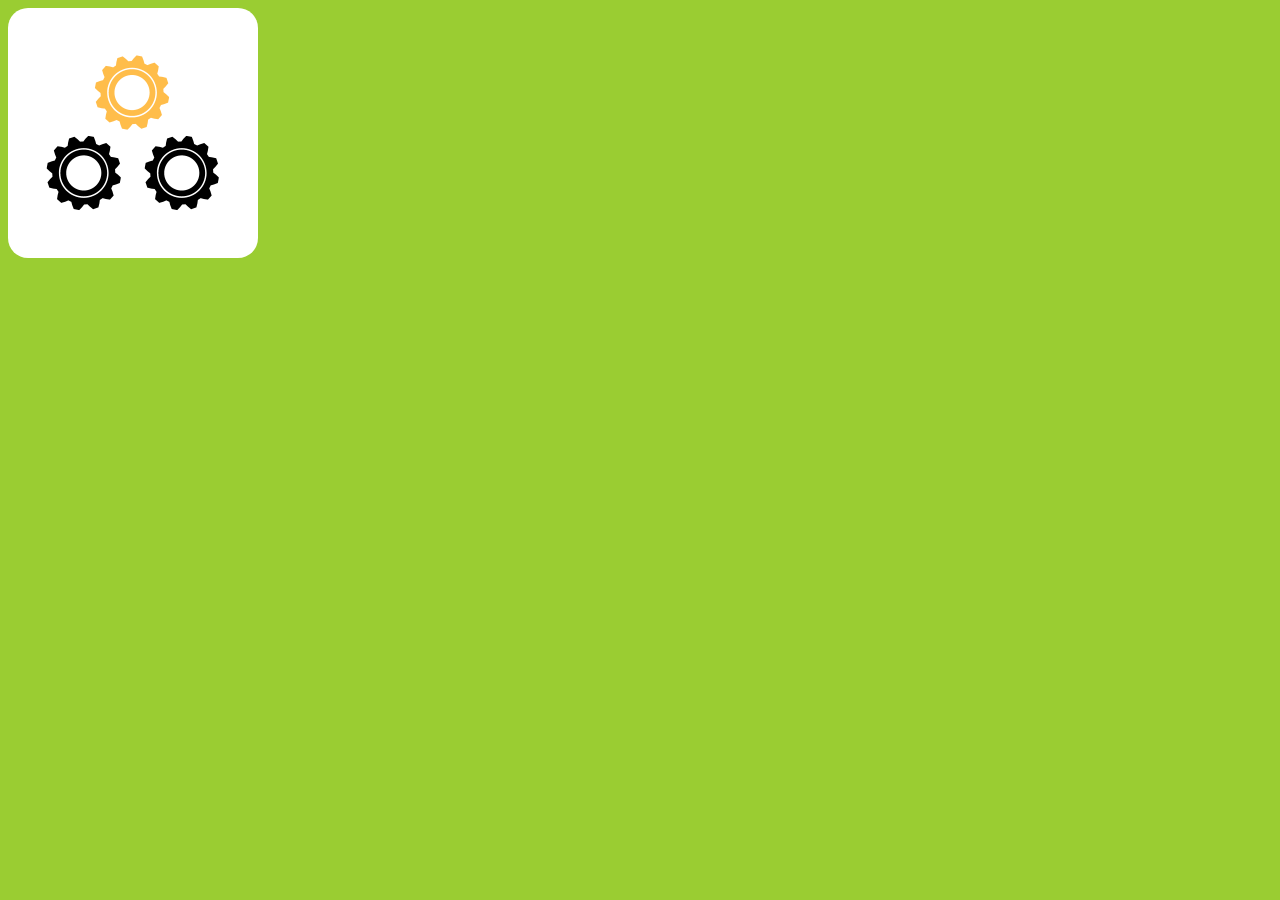
<file: cardAnimate/index.html>
<!DOCTYPE html>
<html>
<head>
    <link rel="stylesheet" href="style.css">
</head>
<body>
    <article class="card">
        <div class="card_content">
            <h3 class="card_title">Abinara</h3>
            <p class="card_description">Lore ipsum is 
                simply dummy text used in every example 
                of empty  description.
            </p>
        </div>
    </article>
</body>
</html>
</file>
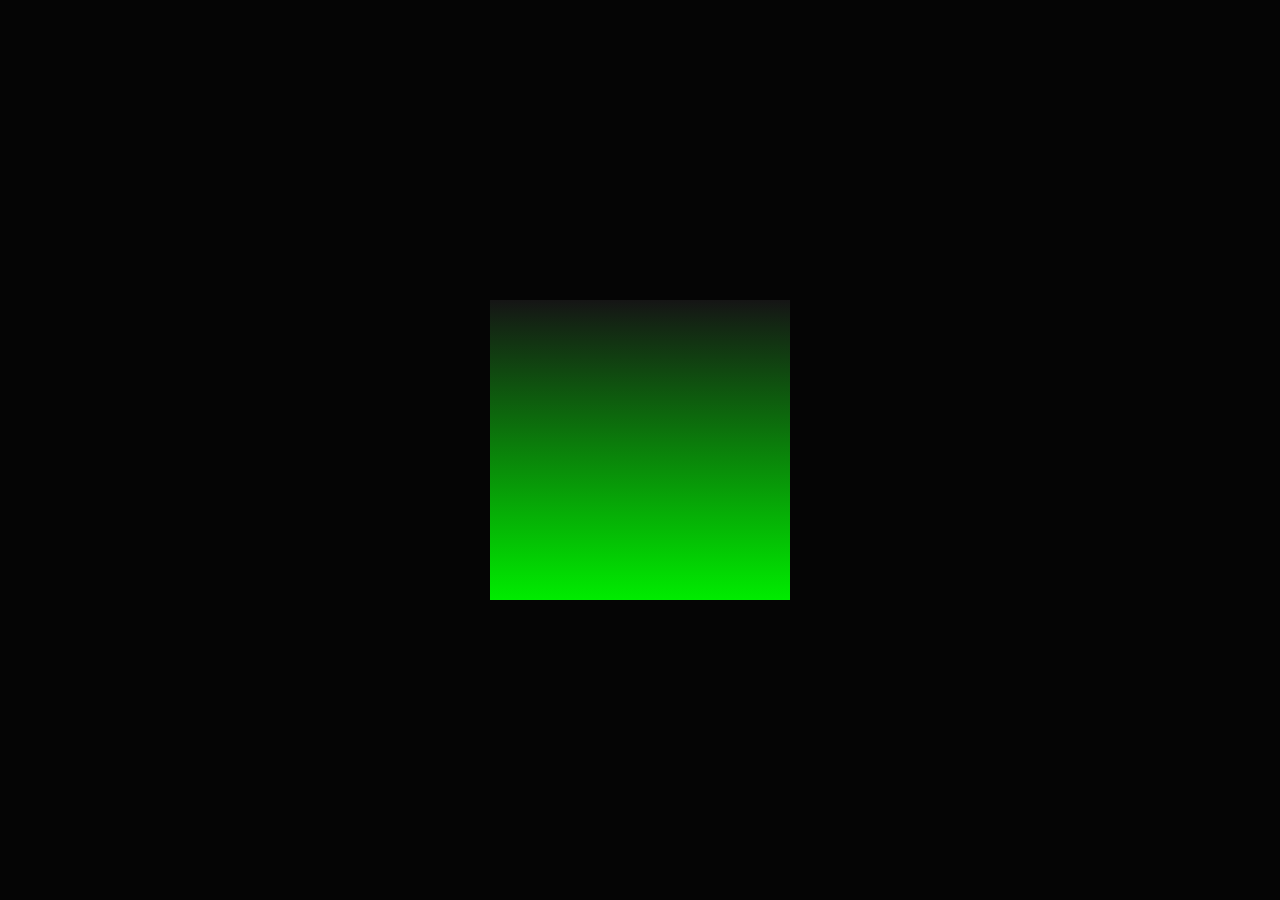
<file: cube/index.html>
<!DOCTYPE html>
<html>
    <head>
        <link rel="stylesheet" href="style.css">
        <meta charset="utf-8">
        <title>Ambient Cube Effect</title>
    </head>
<body>
    <div class="cube">
        <div class="top"></div>
        <div>
            <span style="--i:0;"></span>
            <span style="--i:1;"></span>
            <span style="--i:2;"></span>
            <span style="--i:3;"></span>
        </div>
    </div>
</body>
</html>
</file>
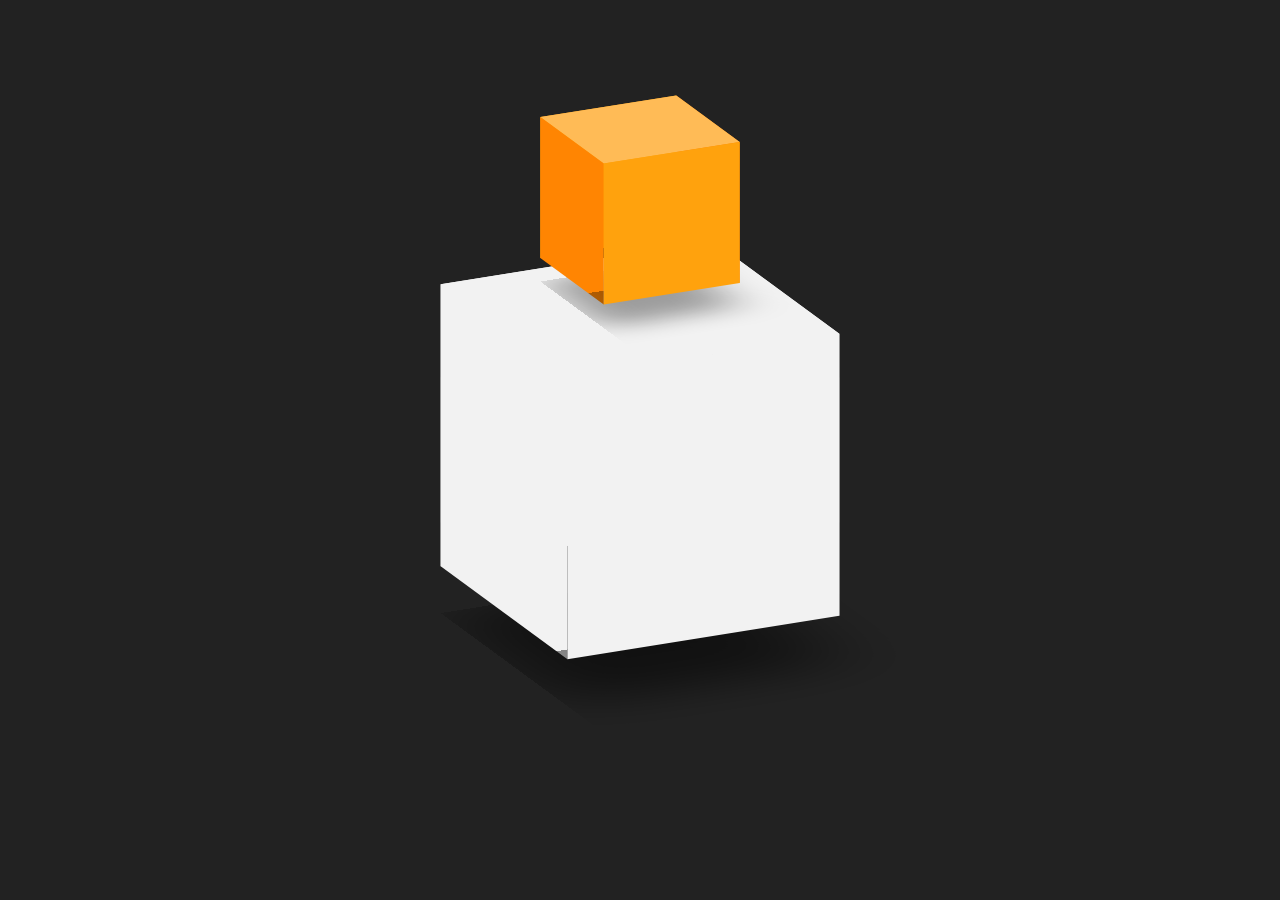
<file: Cube2/index.html>
<!DOCTYPE html>
<html>
<head>
    <meta charset="utf=8">
    <title>Cube</title>
    <link rel="stylesheet" href="style.css">
    <meta name="viewport" content="width=device-width, initial-scale=1">
</head>
<body>
    <div class="cube">
         <div class="big">
            <span style="--i:0;--clr:#e2e2e2"></span>
            <span style="--i:1;--clr:#f0f0f0"></span>
            <span style="--i:2;--clr:#e2e2e2"></span>
            <span style="--i:3;--clr:#f0f0f0"></span>
            <span class="top" style="--clr:#fff"></span>
         </div>
    </div>
    <div class="cube2">
        <div class="big">
           <span style="--i:0;--clr:#ffa20d"></span>
           <span style="--i:1;--clr:#ff8502"></span>
           <span style="--i:2;--clr:#ffa20d"></span>
           <span style="--i:3;--clr:#ff8502"></span>
           <span class="top" style="--clr:#ffbb56"></span>
        </div>
   </div>
</body>
</html>
</file>
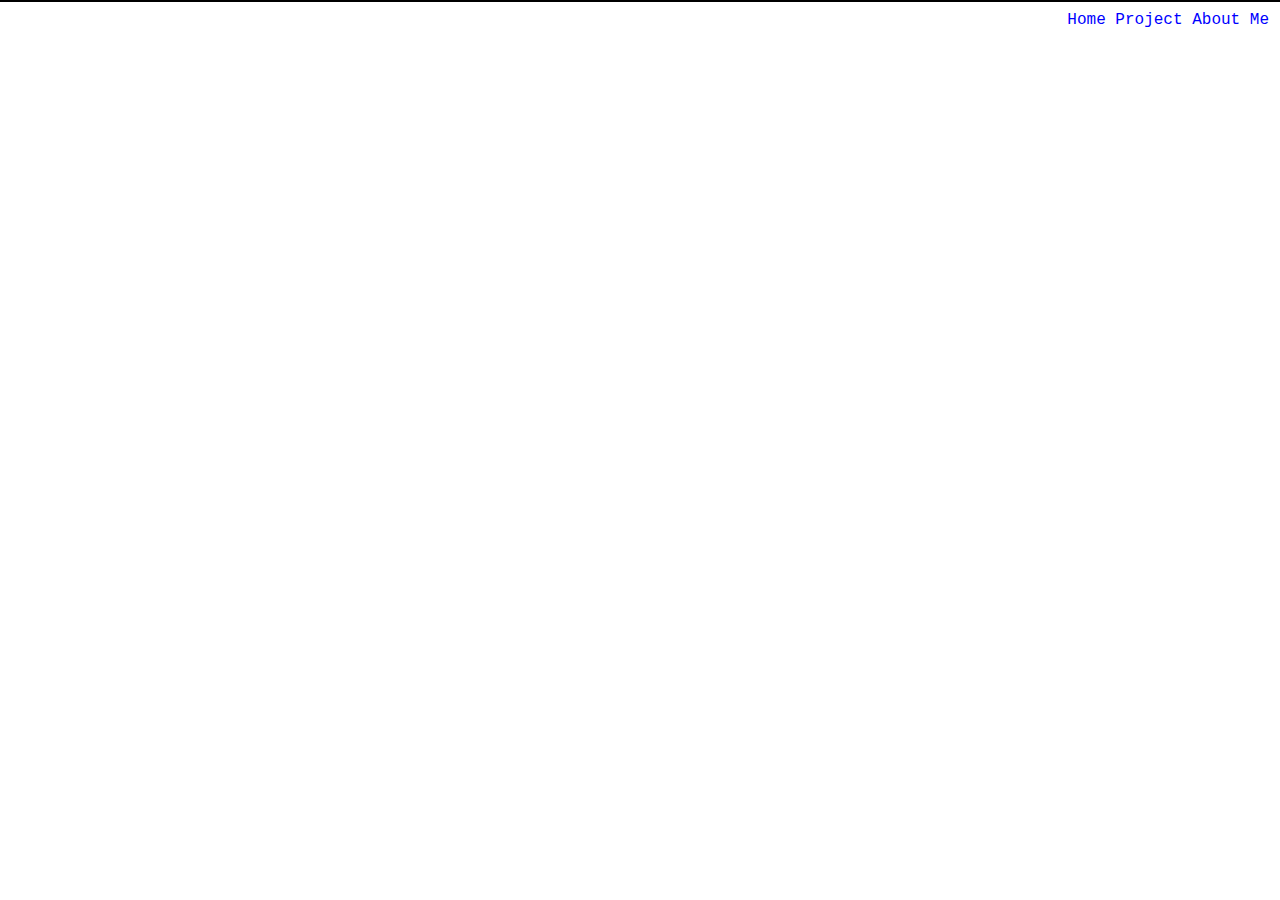
<file: Myweb/index.html>
<!DOCTYPE html>
<html>
<head>
    <title>IamNewbe</title>
    <link rel="stylesheet" href="style.css">
</head>
<body>
    <header>
        <nav>
            <ul>
                <li>Home</li>
                <li>Project</li>
                <li>About Me</li>
            </ul>
        </nav>
        <div class="banner">
            
        </div>
    </header>
    <main>
        <section></section>
    </main>
    <footer>
        
    </footer>
</body>
</html>
</file>
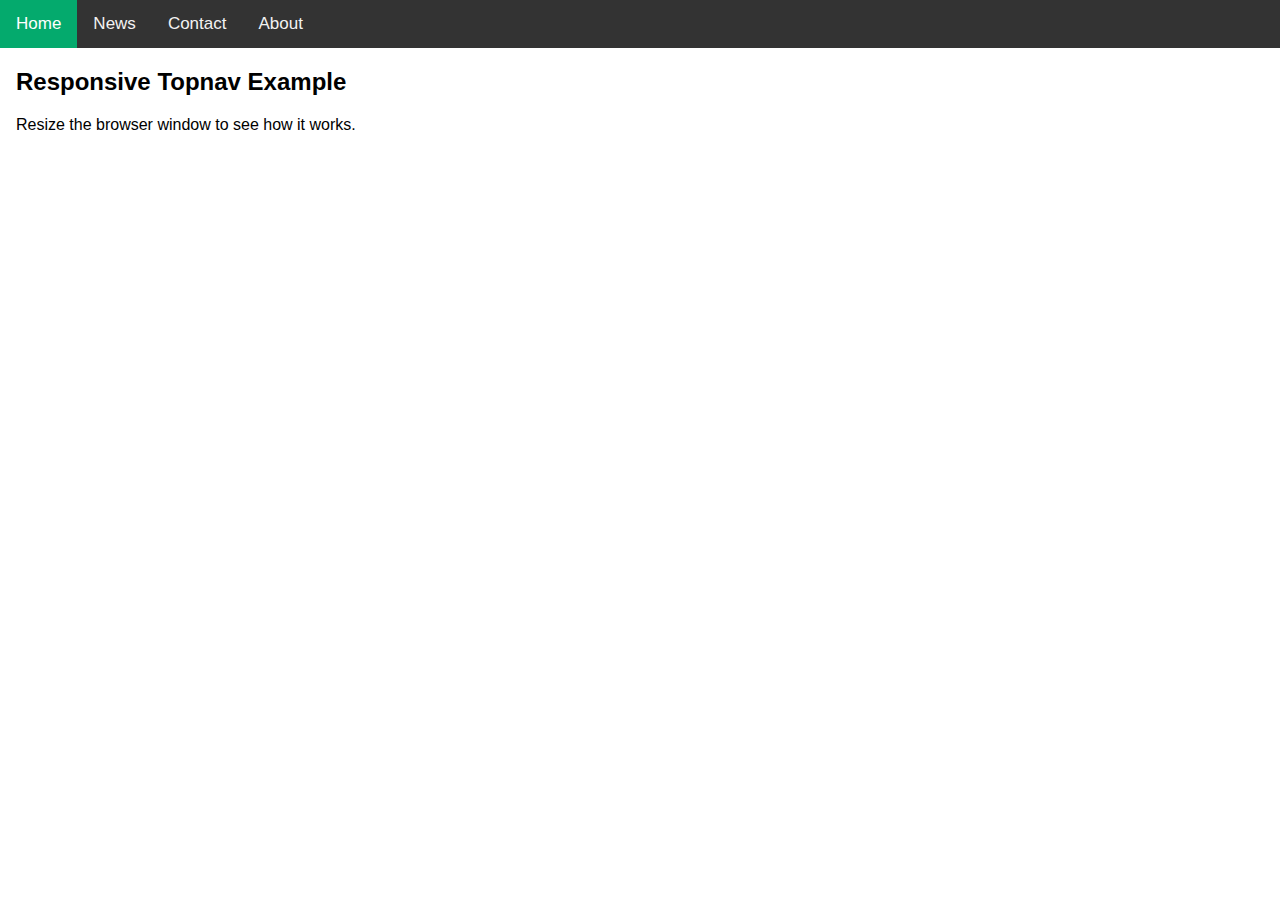
<file: abinara-1/text.html>
<!DOCTYPE html>
<html>
<head>
<meta name="viewport" content="width=device-width, initial-scale=1">
<link rel="stylesheet" href="https://cdnjs.cloudflare.com/ajax/libs/font-awesome/4.7.0/css/font-awesome.min.css">
<style>
body {
  margin: 0;
  font-family: Arial, Helvetica, sans-serif;
}

.topnav {
  overflow: hidden;
  background-color: #333;
}

.topnav a {
  float: left;
  display: block;
  color: #f2f2f2;
  text-align: center;
  padding: 14px 16px;
  text-decoration: none;
  font-size: 17px;
}

.topnav a:hover {
  background-color: #ddd;
  color: black;
}

.topnav a.active {
  background-color: #04AA6D;
  color: white;
}

.topnav .icon {
  display: none;
}

@media screen and (max-width: 600px) {
  .topnav a:not(:first-child) {display: none;}
  .topnav a.icon {
    float: right;
    display: block;
  }
}

@media screen and (max-width: 600px) {
  .topnav.responsive {position: relative;}
  .topnav.responsive .icon {
    position: absolute;
    right: 0;
    top: 0;
  }
  .topnav.responsive a {
    float: none;
    display: block;
    text-align: left;
  }
}
</style>
</head>
<body>

<div class="topnav" id="myTopnav">
  <a href="#home" class="active">Home</a>
  <a href="#news">News</a>
  <a href="#contact">Contact</a>
  <a href="#about">About</a>
  <a href="javascript:void(0);" class="icon" onclick="myFunction()">
    <i class="fa fa-bars"></i>
  </a>
</div>

<div style="padding-left:16px">
  <h2>Responsive Topnav Example</h2>
  <p>Resize the browser window to see how it works.</p>
</div>

<script>
function myFunction() {
  var x = document.getElementById("myTopnav");
  if (x.className === "topnav") {
    x.className += " responsive";
  } else {
    x.className = "topnav";
  }
}
</script>

</body>
</html>
</file>
<file: cardAnimate/style.css>
body {
    background: yellowgreen;
    text-align: center;
}
.card {
    position: relative;
    width: 250px;
    height: 250px;
    background: url('2.png') center no-repeat;
    background-size: cover;
    border-radius: 20px;
    z-index: 1;
    overflow: hidden;
}
.card::before,
.card::after {
    content: '';
    position: absolute;
    left: 0;
    width: 100%;
    height: calc(67%);
    background-color: rgba(139, 139, 139, 0.105);
    backdrop-filter: blur(2px);
    transition: transform .5s .25s ease-in;
    z-index: -1;
}
.card::before {
    top: 0;
    clip-path: polygon(
        0 0, 100% 0, 100% 50%, 0% 100%
    );
    transform: translateY(-100%);
}
.card::after {
    bottom: 0;
    clip-path: polygon(
        0 50%, 100% 0, 100% 100%, 0% 100%
    );
    transform: translateY(100%);
}
.card_content {
    padding: 10px;
    opacity: 0;
    transition: opacity .25s;
}
.card:hover::before,
.card:hover::after {
    transform: rotateY(0);
}
.card:hover .card_content {
    opacity: 1;
    transition-delay: .5s;
}
</file>
<file: cube/style.css>
*
{
    margin: 0;
    padding: 0;
    box-sizing: border-box;
}
body {
    display: flex;
    justify-content: center;
    align-items: center;
    min-height: 100vh;
    background: #050505;
}
.cube {
    position: relative;
    width: 300px;
    height: 300px;
    transform-style: preserve-3d;
    /* transform: rotateX(-30deg); */
    animation: animate 4s linear infinite;
}
@keyframes animate {
    0%
    {
        transform: rotateX(-30deg) rotateY(0deg);
    }
    100%
    {
        transform: rotateX(-30deg) rotateY(360deg);
    }
}
.cube div {
    position: absolute;
    top: 0;
    left: 0;
    width: 100%;
    height: 100%;
    transform-style: preserve-3d;
}
.cube div span {
    position: absolute;
    top: 0;
    left: 0;
    width: 100%;
    height: 100%;
    background: linear-gradient(#151515,#00ec00);
    transform: rotateY(calc(90deg * var(--i))) translateZ(150px); /**300/2=150*/
}
.top {
    position: absolute;
    top: 0;
    left: 0;
    width: 300px;
    height: 300px;
    background: #222;
    transform: rotateX(90deg) translateZ(150px);
}
.top::before {
    content: '';
    position: absolute;
    top: 0;
    left: 0;
    width: 300px;
    height: 300px;
    background: #0f0;
    transform: translateZ(-380px);
    filter: blur(20px);
    box-shadow: 0 0 120px rgba(0,255,0,0.2), 
    0 0 200px rgba(0,255,0,0.4),
    0 0 300px rgba(0,255,0,0.6),
    0 0 400px rgba(0,255,0,0.8),
    0 0 500px rgba(0,255,0,0.1);
}
</file>
<file: Cube2/style.css>
* {
    margin: 0;
    padding: 0;
    box-sizing: border-box;
}

body {
    display: flex;
    justify-content: center;
    align-items: center;
    min-height: 100vh;
    background: #222;
}
.cube {
    position: absolute;
    width: 300px;
    height: 300px;
}
.cube div{
    position: absolute;
    top: 0;
    left: 0;
    width: 100%;
    height: 100%;
    transform-style: preserve-3d;
    animation: animate 6s linear infinite;
    transform: rotateX(-20deg) rotateY(25deg);
}

@keyframes animate {
    0% {
        transform: rotateX(-20deg) rotateY(360deg);
    }
    100% {
        transform: rotateX(-20deg) rotateY(0deg);
    }
}
.cube .big span {
    position: absolute;
    width: 300px;
    height: 300px;
    background: #f2f2f2;
    transform: rotateY(calc(90deg* var(--i))) translateZ(150px);
    transform-style: preserve-3d;
    transition: 0.5s;
}

.cube:hover .big span {
    background: transparent;
    border: 10px solid #ffa20d;
    filter: drop-shadow(0 0 20px #ffa20d);
}

.cube .big span.top {
    transform: rotateX(90deg) translateZ(150px);
}

.cube .big span.top::before {
    content: '';
    position: absolute;
    inset: 0;
    transform: translateZ(-350px);
    background: rgb(0,0,0,0.5);
    filter: blur(50px);
}

.cube2 {
    position: absolute;
    width: 300px;
    height: 300px;
    top: 50%;
    left: 50%;
    transform: translate(-50%, -400px);
}
.cube2 div{
    position: absolute;
    top: 80px;
    top: 0;
    left: 0;
    width: 100%;
    height: 100%;
    transform-style: preserve-3d;
    animation: animate2 6s linear infinite;
    transform: rotateX(-20deg) rotateY(25deg);
    scale:0.5;
}

@keyframes animate2 {
    0% {
        transform: rotateX(-20deg) rotateY(0deg);
    }
    100% {
        transform: rotateX(-20deg) rotateY(360deg);
    }
}
.cube2 .big span {
    position: absolute;
    width: 300px;
    height: 300px;
    background: var(--clr);
    transform: rotateY(calc(90deg* var(--i))) translateZ(150px);
    transform-style: preserve-3d;
    transition: 0.5s;
}

.cube:hover ~ .cube2 .big span {
    background: transparent;
    border: 10px solid #fff;
    filter: drop-shadow(0 0 20px #fff);
}

.cube2 .big span.top {
    transform: rotateX(90deg) translateZ(150px);
}

.cube2 .big span.top::before {
    content: '';
    position: absolute;
    inset: 0;
    transform: translateZ(-350px);
    background: rgb(0,0,0,0.35);
    filter: blur(50px);
}
</file>
<file: Myweb/style.css>
* {
    box-sizing: border-box;
    margin: 0;
}

body {
    font-family: 'Courier New', Courier, monospace;
}

header {
    background-color: black;
    
}
nav {
    border: 1px solid black;
    color: blue;
    background-color: black;
}
ul {
    padding: 10px;
    float: right;
}
li {
    display: inline;
}
</file>
